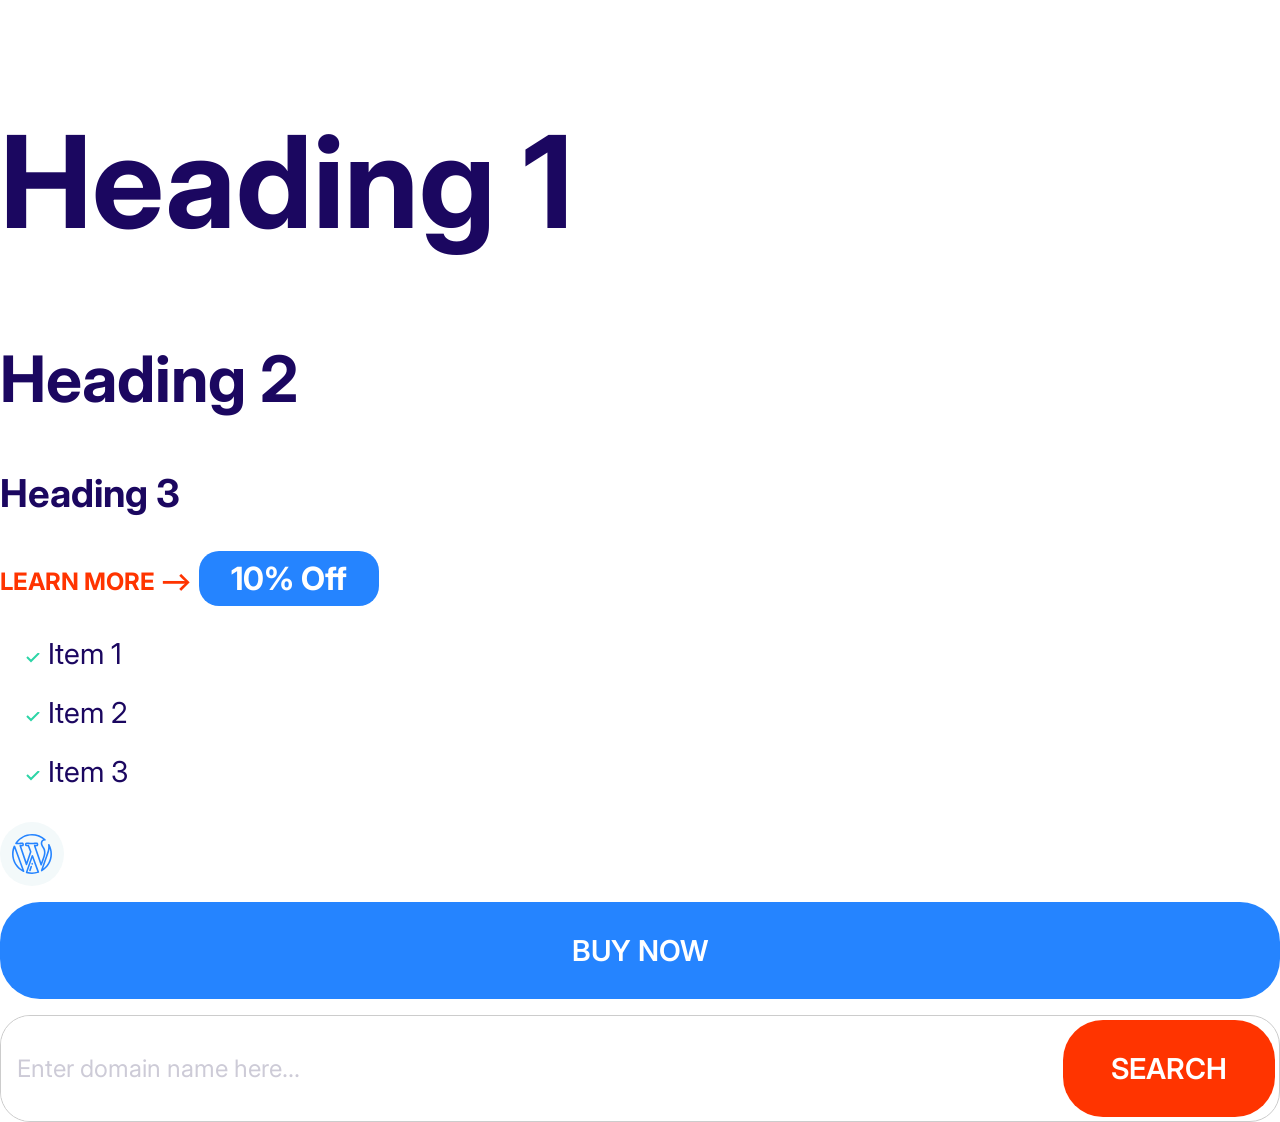
<file: index.html>
<!DOCTYPE html>
<html lang="en">
  <head>
    <meta charset="UTF-8" />
    <meta http-equiv="X-UA-Compatible" content="IE=edge" />
    <meta name="viewport" content="width=device-width, initial-scale=1.0" />
    <link
      href="https://fonts.googleapis.com/css2?family=Inter:wght@400;600;700&family=Josefin+Sans:wght@100;200;300;400;500&family=Varela&family=Varela+Round&display=swap"
      rel="stylesheet"
    />
    <link rel="stylesheet" href="css/normalize.css" />
    <link rel="stylesheet" href="css/styles.css" />
    <link rel="preconnect" href="https://fonts.googleapis.com" />
    <link rel="preconnect" href="https://fonts.gstatic.com" crossorigin />

    <title>Moshify app</title>
  </head>
  <body>
    <h1>Heading 1</h1>
    <h2>Heading 2</h2>
    <h3>Heading 3</h3>

    <!-- <p>
      Lorem ipsum dolor sit amet, consectetur adipisicing elit. Nobis atque
      molestias deserunt rem quae, neque ab voluptate illo corporis. Explicabo
      saepe perspiciatis praesentium quisquam eaque eius nemo ipsa maxime
      quidem.
    </p> -->
    <a href="#" class="link-arrow">Learn more</a>
    <span class="badge badge--primary">10% Off</span>
    <ul class="list list--tick">
      <li class="list__item">Item 1</li>
      <li class="list__item">Item 2</li>
      <li class="list__item">Item 3</li>
    </ul>
    <span class="icon-container">
      <svg class="icon icon--primary">
        <use xlink:href="images/sprite.svg#wordpress"></use>
      </svg>
    </span>
    <button class="btn btn--primary btn--block">Buy Now</button>

    <div class="input-group">
      <input
        type="text"
        class="input"
        placeholder="Enter domain name here..."
      />
      <button class="btn btn--accent">Search</button>
    </div>
  </body>
</html>
</file>
<file: css/styles.css>
/* define color palettes */
:root {
    --color-primary:#2584ff;
    --color-secondary:#00d9ff;
    --color-accent: #ff3400;
    --color-headings: #1b0760;
    --color-body: #918ca4;
    --color-border: #ccc;
    --border-radius: 30px;
}

/* box-sizing */
*, ::after, ::before {
    box-sizing: border-box;
}


/* TYPOGRAPHY */
body {
    font-family: 'Inter', Arial, Helvetica, sans-serif;
    font-size: 2.4rem;
    line-height: 1.5;
    color: var(--color-body);
}

h1, h2, h3 {
    color: var(--color-headings);
    margin-bottom: 1rem;
}

h1 {
    font-size: 7rem;
}

h2 {
    font-size: 4rem;
}

h3 {
    font-size: 3rem;
    margin-bottom: 2rem;
}

/* for desktop typography */
@media screen and (min-width: 1024px) {
    body {
        font-size: 1.8rem;
    }

    h1 {
        font-size: 8rem;
    }

    h2 {
        font-size: 4rem;
    }

    h3 {
        font-size: 2.4rem ;
    }
}

/* Links */
a {
    text-decoration: none;
}

.link-arrow {
    color: var(--color-accent);
    text-transform: uppercase;
    font-size: 2rem;
    font-weight: bold;
}

.link-arrow::after {
    content: "-->";
    margin-left: 5px;
    transition: margin 0.15s;
}

.link-arrow:hover::after {
    margin-left: 10px;
}

@media screen and (min-width: 1024px) {
    .link-arrow {
        font-size: 1.5rem;
    }
}

/* Badges */
.badge {
    border-radius: 20px;
    padding: 0.5rem 2rem;
    font-weight: bold;
    white-space: nowrap ;
    font-size: 2rem;
}

.badge--primary {
    background: var(--color-primary);
    color: #fff;
}

.badge--secondary {
    background: var(--color-secondary);
    color: #fff;
}

.badge--small {
    font-size: 1.6rem;
}

@media screen and (min-width: 1024px) {
    .badge {
        size: 1.5rem;
    }

    .badge--small {
        font-size: 1.2rem;
    }
}


/* Lists */
.list {
 list-style: none;
 padding-left: 0;
 color: var(--color-headings);
}

.list--inline .list__item {
  display: inline-block;
  margin-right: 2rem;
}

.list--tick {
 list-style-image: url("../images/tick.svg");
 padding-left: 3rem;
}

.list--tick .list__item {
    padding-left: 0.5rem;
    margin-bottom: 1rem;
}

@media screen and (min-width: 1024px) {
    .list--tick .list__item {
        padding-left: 0;
    }
}

/* Icnons */
.icon {
    width: 40px;
    height: 40px;
}

.icon--primary {
    fill: var(--color-primary)
}

.icon-container {
    background: #f3f9fa;
    width: 64px;
    height: 64px;
    border-radius: 100%;
    display: inline-flex;
    justify-content: center;
    align-items: center;
}


/* Buttons */
.btn {
    font-size: 1.8rem;
    font-weight: 600;
    text-transform: uppercase;
    padding: 2rem 3rem;
    border: 0;
    margin: 1rem 0;
    border-radius: 40px;
    white-space: nowrap;
    cursor: pointer;
}

.btn--primary {
    color: #fff;
    background: var(--color-primary);
}
.btn--primary:hover {
    background: #3a8ffd;
}


.btn--secondary {
    color: #fff;
    background: var(--color-secondary);
}
.btn--secondary:hover {
  background: #00c8eb;
}


.btn--accent {
    color: #fff;
    background: var(--color-accent);
}
.btn--accent:hover {
    background: #ec3000;
}


.btn--outline {
    background: #fff;
    color: var(--color-headings);
    border: 2px solid var(--color-headings)
}
.btn--outline:hover {
    background: var(--color-headings);
    color: #fff;
}


.btn--block {
    width: 100%;
    display: inline-block;
}


/* Inputs */
.input {
    padding: 1.5rem 3.5rem;
    border: 1px solid var(--color-border);
    border-radius: var(--border-radius);
    outline: 0;
    color: var(--color-headings);
    font-size: 2rem;

}
::placeholder {
    color: #cdcbd7
}

.input-group {
    border: 1px solid var(--color-border);
    border-radius: var(--border-radius);
    display: flex;
}
.input-group .input {
    border: 0;
    flex-grow: 1;
    padding: 1.5rem 1rem;
}
.input-group .btn {
    margin: 4px;
}



@media screen and (min-width: 1024px) {
    .input {
        font-size: 1.5rem;
    }
}
</file>
